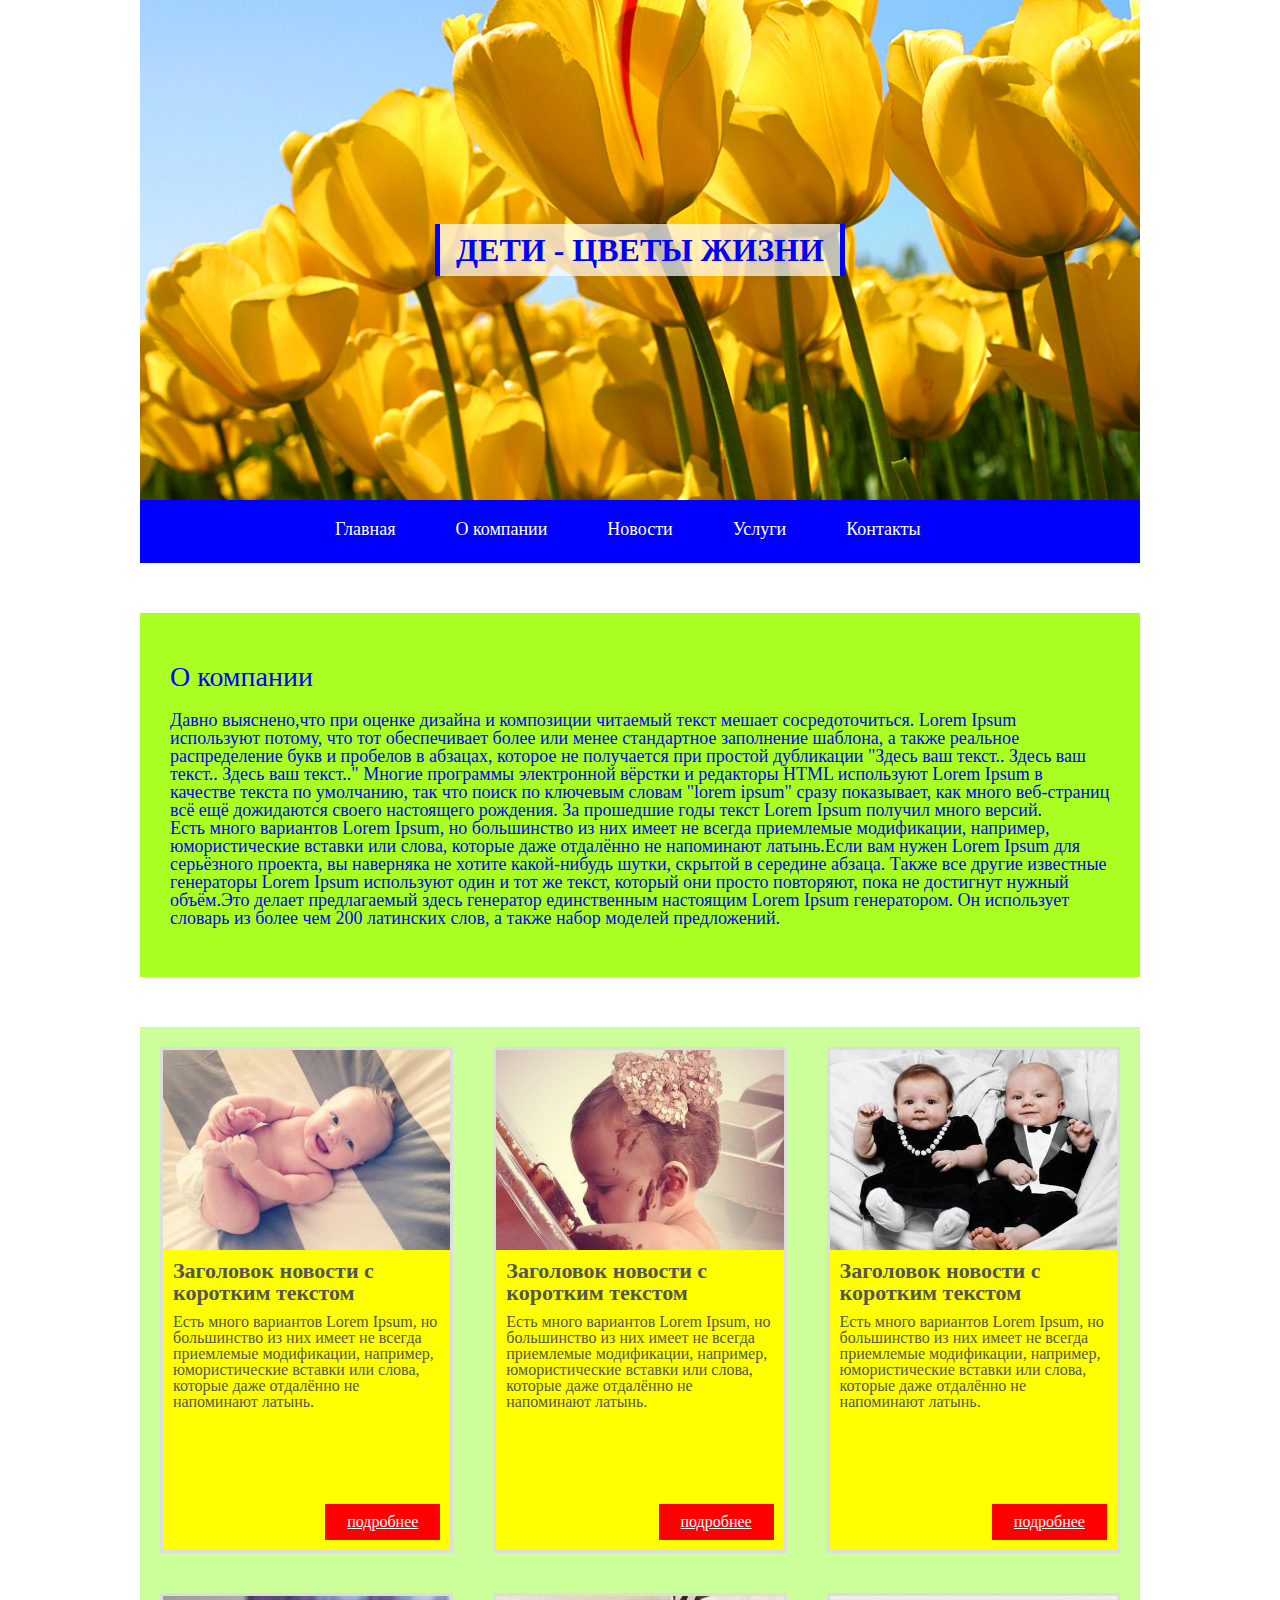
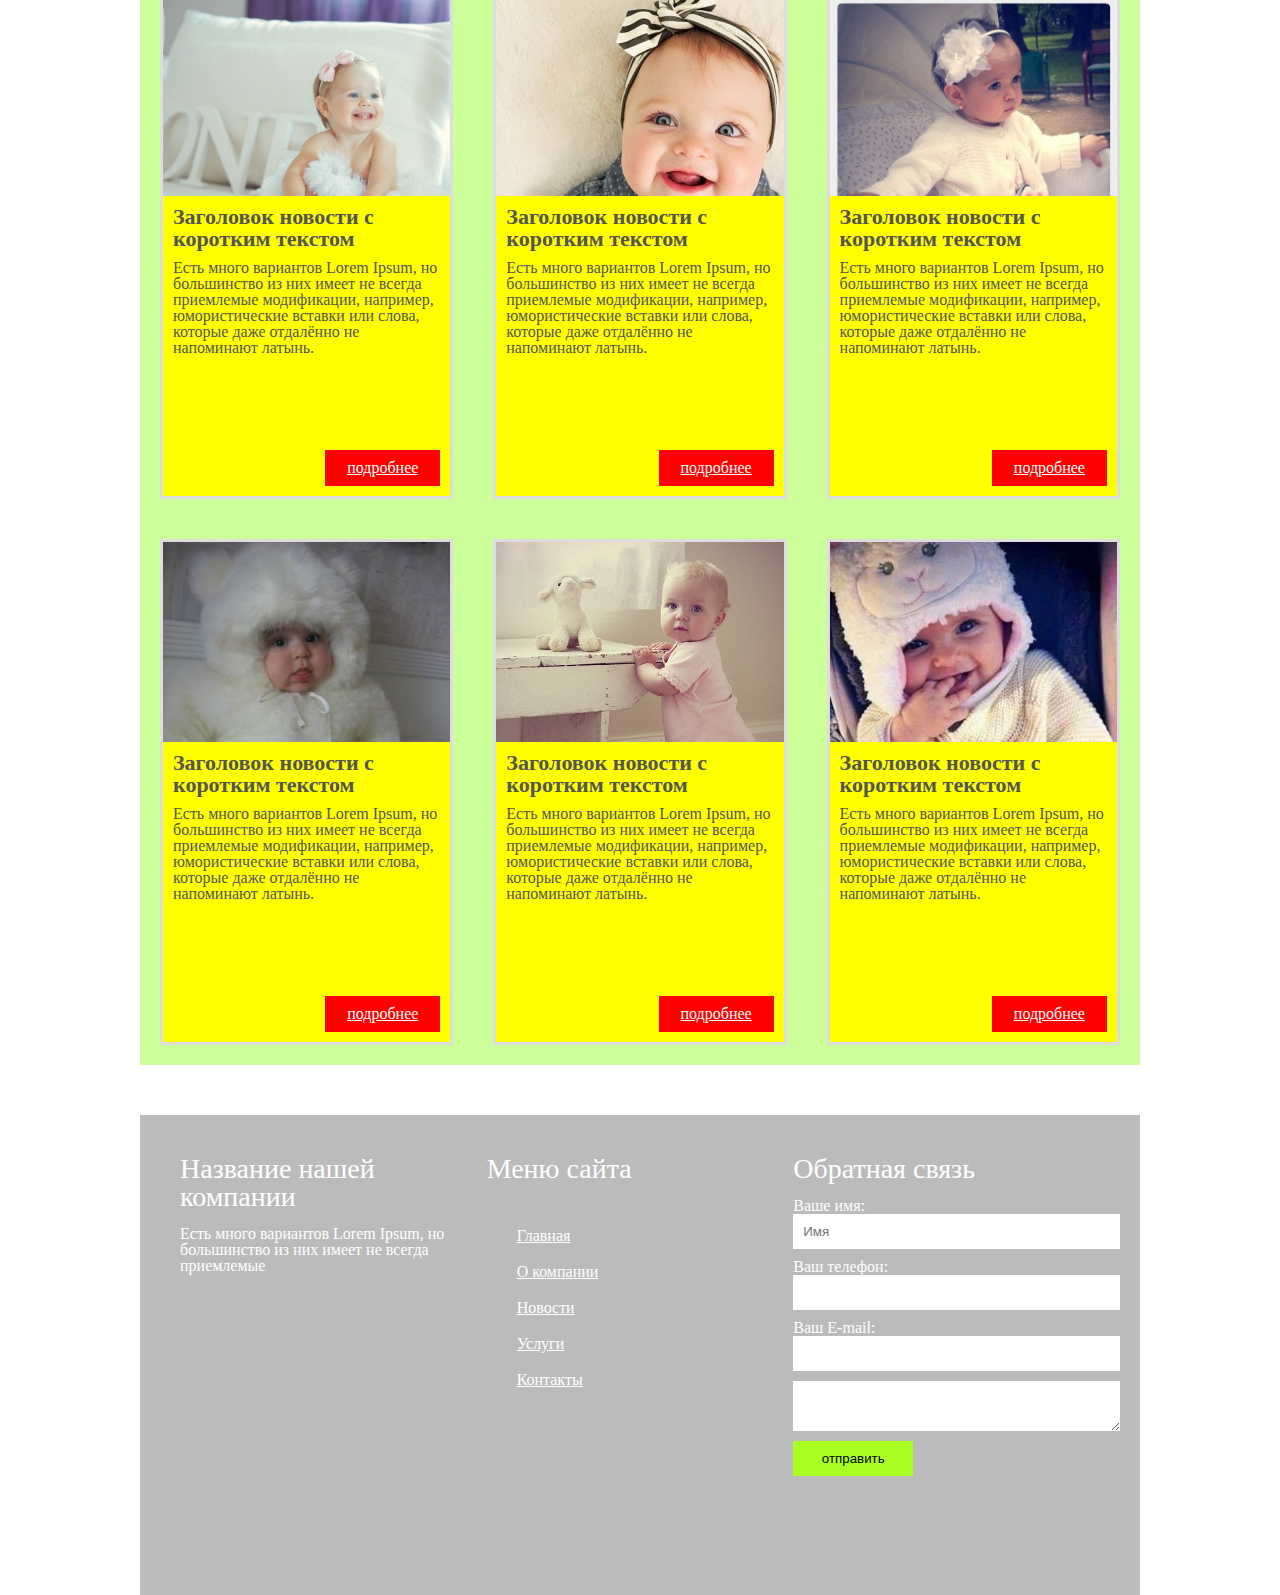
<file: Kids/index.html>
<!DOCTYPE html>
<html>
    <head>
        <title>Дети - цветы жизни</title>
        <meta charset="UTF-8">
        <meta name="viewport" content="width=device-width, initial-scale=1.0">
        <link rel="stylesheet" type="text/css" href="css/reset.css">
        <link rel="stylesheet" type="text/css" href="css/style.css">
        
        
    </head>
    <body>
        <section>
	<header>
           <h1>Дети - цветы жизни</h1>
        </header>
            <menu>
                <ul>
                    <li><a href="index.html">Главная</a></li>
                    <li><a href="#history">О компании</a></li>
                    <li><a href="#news">Новости</a></li>
                    <li><a href="#cend">Услуги</a></li>
                    <li><a href="#contacts">Контакты</a></li>
                </ul>
            </menu>
	    <center>
	    <page>
                <h2 id="history">О компании</h2>
                <p>Давно выяснено,что при оценке дизайна и композиции читаемый текст мешает сосредоточиться.
                Lorem Ipsum используют потому, что тот обеспечивает более или менее стандартное заполнение 
                шаблона, а также реальное распределение букв и пробелов в абзацах, которое не получается 
                при простой дубликации "Здесь ваш текст.. Здесь ваш текст.. Здесь ваш текст.." 
                Многие программы электронной вёрстки и редакторы HTML используют Lorem Ipsum в качестве 
                текста по умолчанию, так что поиск по ключевым словам "lorem ipsum" сразу показывает, как 
                много веб-страниц всё ещё дожидаются своего настоящего рождения. За прошедшие годы текст Lorem Ipsum получил много версий.</p>
                
	        <p>Есть много вариантов Lorem Ipsum, но большинство из них имеет не всегда приемлемые 
                   модификации, например, юмористические вставки или слова, которые даже отдалённо не 
                   напоминают латынь.Если вам нужен Lorem Ipsum для серьёзного проекта, вы наверняка не 
                   хотите какой-нибудь шутки, скрытой в середине абзаца. Также все другие известные 
                   генераторы Lorem Ipsum используют один и тот же текст, который они просто повторяют, 
                   пока не достигнут нужный объём.Это делает предлагаемый здесь генератор единственным 
                   настоящим Lorem Ipsum генератором. Он использует словарь из более чем 200 латинских слов, 
                   а также набор моделей предложений. </p>
            </page>
		<news>
			<div id="news">
                            <foto style="background-image: url(images/1.jpg)"></foto>
                            <h3>Заголовок новости с коротким текстом</h3>
                            <p>Есть много вариантов Lorem Ipsum, но большинство из них имеет не всегда приемлемые 
                   модификации, например, юмористические вставки или слова, которые даже отдалённо не 
                   напоминают латынь.</p>
                      <a href="">подробнее</a>      
                        </div>
			<div>
                            <foto style="background-image: url(images/2.jpg)"></foto>
                             <h3> Заголовок новости с коротким текстом</h3>
                             <p>Есть много вариантов Lorem Ipsum, но большинство из них имеет не всегда приемлемые 
                   модификации, например, юмористические вставки или слова, которые даже отдалённо не 
                   напоминают латынь.</p>
                              <a href="">подробнее</a> 
                        </div>
			<div>
                            <foto style="background-image: url(images/3.jpg)"></foto>
                             <h3> Заголовок новости с коротким текстом</h3>
                             <p>Есть много вариантов Lorem Ipsum, но большинство из них имеет не всегда приемлемые 
                   модификации, например, юмористические вставки или слова, которые даже отдалённо не 
                   напоминают латынь.</p>
                              <a href="">подробнее</a> 
                        </div>
                    <div>
                            <foto style="background-image: url(images/4.jpg)"></foto>
                            <h3>Заголовок новости с коротким текстом</h3>
                            <p>Есть много вариантов Lorem Ipsum, но большинство из них имеет не всегда приемлемые 
                   модификации, например, юмористические вставки или слова, которые даже отдалённо не 
                   напоминают латынь.</p>
                      <a href="">подробнее</a>      
                        </div>
			<div>
                            <foto style="background-image: url(images/5.jpg)"></foto>
                             <h3> Заголовок новости с коротким текстом</h3>
                             <p>Есть много вариантов Lorem Ipsum, но большинство из них имеет не всегда приемлемые 
                   модификации, например, юмористические вставки или слова, которые даже отдалённо не 
                   напоминают латынь.</p>
                              <a href="">подробнее</a> 
                        </div>
			<div>
                            <foto style="background-image: url(images/6.jpg)"></foto>
                             <h3> Заголовок новости с коротким текстом</h3>
                             <p>Есть много вариантов Lorem Ipsum, но большинство из них имеет не всегда приемлемые 
                   модификации, например, юмористические вставки или слова, которые даже отдалённо не 
                   напоминают латынь.</p>
                              <a href="">подробнее</a> 
                        </div>
                     <div id="cend">
                            <foto style="background-image: url(images/7.jpg)"></foto>
                            <h3>Заголовок новости с коротким текстом</h3>
                            <p>Есть много вариантов Lorem Ipsum, но большинство из них имеет не всегда приемлемые 
                   модификации, например, юмористические вставки или слова, которые даже отдалённо не 
                   напоминают латынь.</p>
                      <a href="">подробнее</a>      
                        </div>
			<div>
                            <foto style="background-image: url(images/8.jpg)"></foto>
                             <h3> Заголовок новости с коротким текстом</h3>
                             <p>Есть много вариантов Lorem Ipsum, но большинство из них имеет не всегда приемлемые 
                   модификации, например, юмористические вставки или слова, которые даже отдалённо не 
                   напоминают латынь.</p>
                              <a href="">подробнее</a> 
                        </div>
			<div>
                            <foto style="background-image: url(images/9.jpg)"></foto>
                             <h3> Заголовок новости с коротким текстом</h3>
                             <p>Есть много вариантов Lorem Ipsum, но большинство из них имеет не всегда приемлемые 
                   модификации, например, юмористические вставки или слова, которые даже отдалённо не 
                   напоминают латынь.</p>
                              <a href="">подробнее</a> 
                        </div>
		</news>
		</center>
	<footer>
            <div id="contacts">
                <h6>Название нашей компании</h6>
                <p>Есть много вариантов Lorem Ipsum, но большинство из них имеет не всегда приемлемые </p>
            </div>
            <div>
                <h6>Меню сайта</h6>
                 <ul>
                    <li><a href="index.html">Главная</a></li>
                    <li><a href="#history">О компании</a></li>
                    <li><a href="#news">Новости</a></li>
                    <li><a href="#cend">Услуги</a></li>
                    <li><a href="#contacts">Контакты</a></li>
                </ul>
            </div>
            <div>
                <h6>Обратная связь</h6>
                <form>
                    <p>Ваше имя:</p>
                    <input type="text" name="name" value="" placeholder="Имя">
                    <p>Ваш телефон:</p>
                    <input type="text" name="tel" value="">
                    <p>Ваш E-mail:</p>
                    <input type="text" name="mail" value="">
                    <textarea name="comment"></textarea>
                    <input class="send" type="submit" name="send" value="отправить">
                </form>
            </div>

	</footer>
	</section>
        
    </body>
</html>
</file>
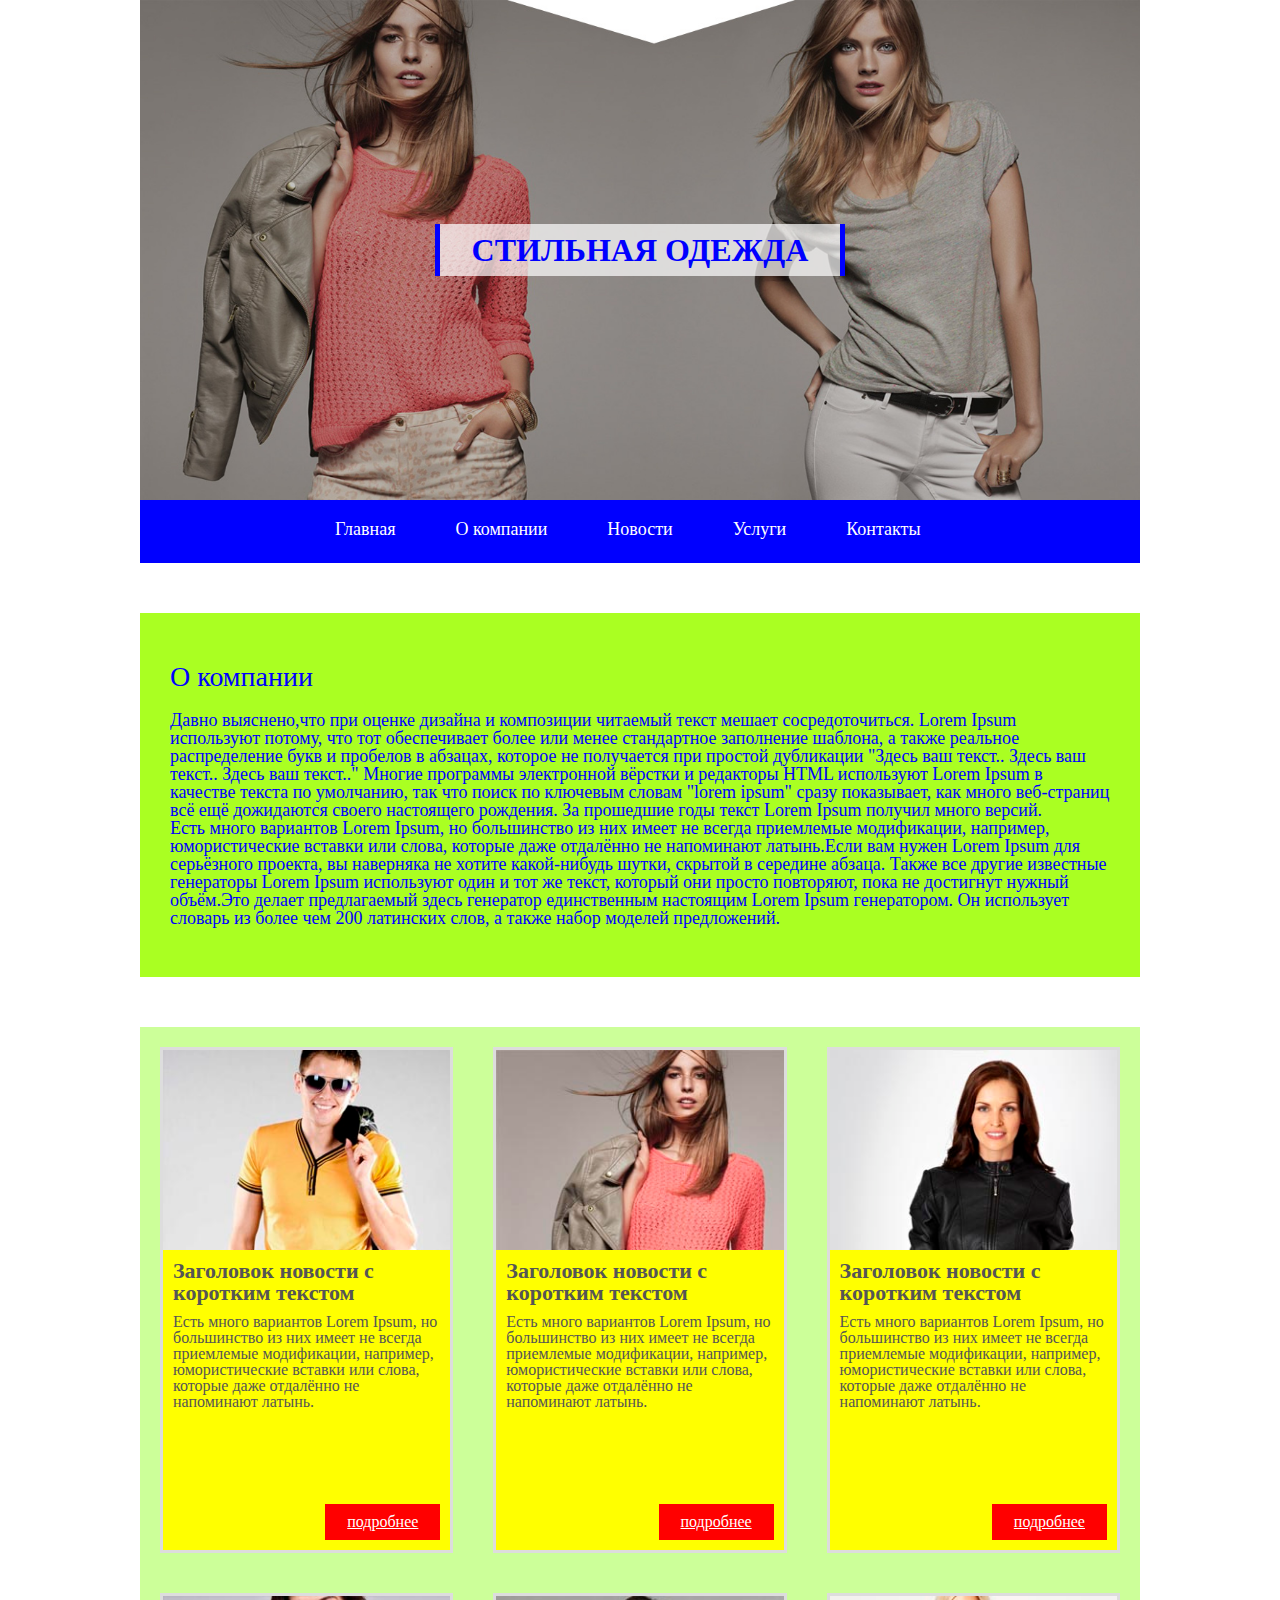
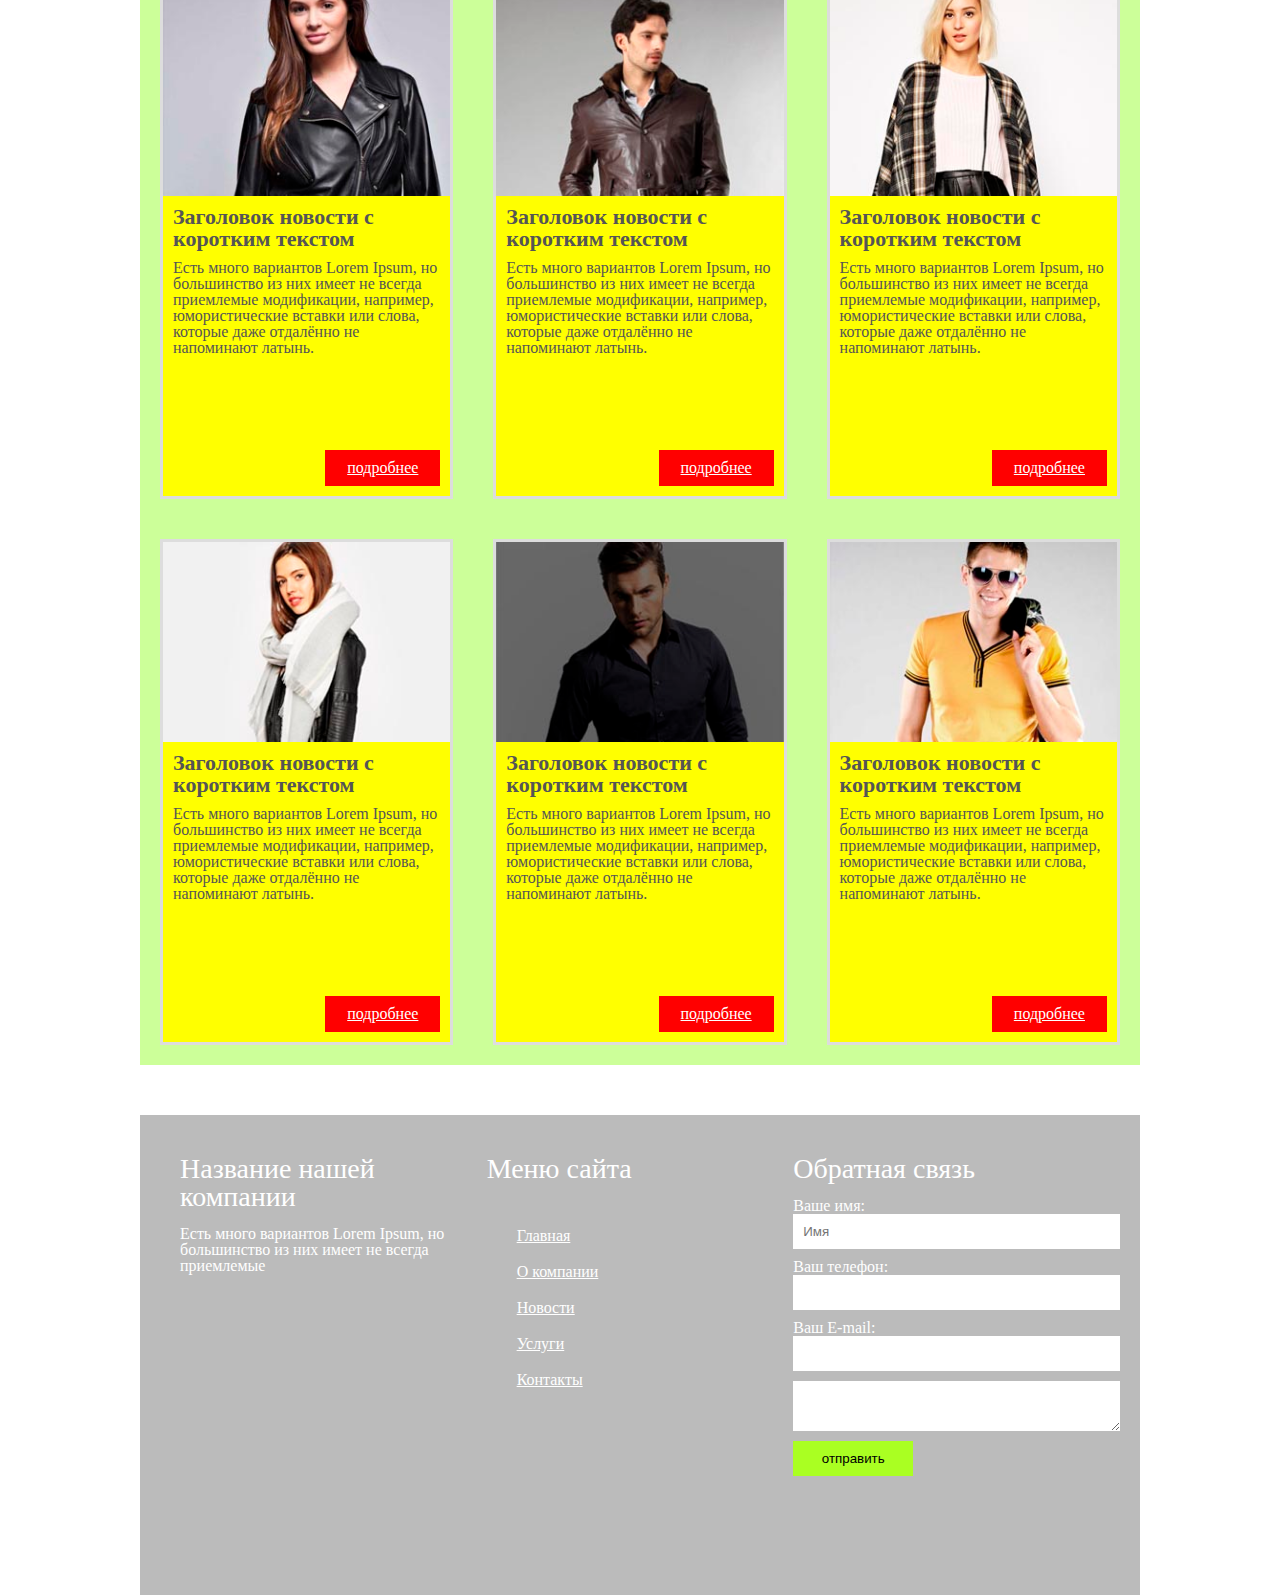
<file: Madd/index.html>
<!DOCTYPE html>
<html>
    <head>
        <title>Стильная одежда</title>
        <meta charset="UTF-8">
        <meta name="viewport" content="width=device-width, initial-scale=1.0">
        <link rel="stylesheet" type="text/css" href="css/reset.css">
        <link rel="stylesheet" type="text/css" href="css/style.css">
        
        
    </head>
    <body>
        <section>
	<header>
           <h1>Стильная одежда</h1>
        </header>
            <menu>
                <ul>
                    <li><a href="index.html">Главная</a></li>
                    <li><a href="#history">О компании</a></li>
                    <li><a href="#news">Новости</a></li>
                    <li><a href="#cend">Услуги</a></li>
                    <li><a href="#contacts">Контакты</a></li>
                </ul>
            </menu>
	    <center>
	    <page>
                <h2 id="history">О компании</h2>
                <p>Давно выяснено,что при оценке дизайна и композиции читаемый текст мешает сосредоточиться.
                Lorem Ipsum используют потому, что тот обеспечивает более или менее стандартное заполнение 
                шаблона, а также реальное распределение букв и пробелов в абзацах, которое не получается 
                при простой дубликации "Здесь ваш текст.. Здесь ваш текст.. Здесь ваш текст.." 
                Многие программы электронной вёрстки и редакторы HTML используют Lorem Ipsum в качестве 
                текста по умолчанию, так что поиск по ключевым словам "lorem ipsum" сразу показывает, как 
                много веб-страниц всё ещё дожидаются своего настоящего рождения. За прошедшие годы текст Lorem Ipsum получил много версий.</p>
                
	        <p>Есть много вариантов Lorem Ipsum, но большинство из них имеет не всегда приемлемые 
                   модификации, например, юмористические вставки или слова, которые даже отдалённо не 
                   напоминают латынь.Если вам нужен Lorem Ipsum для серьёзного проекта, вы наверняка не 
                   хотите какой-нибудь шутки, скрытой в середине абзаца. Также все другие известные 
                   генераторы Lorem Ipsum используют один и тот же текст, который они просто повторяют, 
                   пока не достигнут нужный объём.Это делает предлагаемый здесь генератор единственным 
                   настоящим Lorem Ipsum генератором. Он использует словарь из более чем 200 латинских слов, 
                   а также набор моделей предложений. </p>
            </page>
		<news>
			<div id="news">
                            <foto style="background-image: url(images/col1.jpg)"></foto>
                            <h3>Заголовок новости с коротким текстом</h3>
                            <p>Есть много вариантов Lorem Ipsum, но большинство из них имеет не всегда приемлемые 
                   модификации, например, юмористические вставки или слова, которые даже отдалённо не 
                   напоминают латынь.</p>
                      <a href="">подробнее</a>      
                        </div>
			<div>
                            <foto style="background-image: url(images/col2.jpg)"></foto>
                             <h3> Заголовок новости с коротким текстом</h3>
                             <p>Есть много вариантов Lorem Ipsum, но большинство из них имеет не всегда приемлемые 
                   модификации, например, юмористические вставки или слова, которые даже отдалённо не 
                   напоминают латынь.</p>
                              <a href="">подробнее</a> 
                        </div>
			<div>
                            <foto style="background-image: url(images/col3.jpg)"></foto>
                             <h3> Заголовок новости с коротким текстом</h3>
                             <p>Есть много вариантов Lorem Ipsum, но большинство из них имеет не всегда приемлемые 
                   модификации, например, юмористические вставки или слова, которые даже отдалённо не 
                   напоминают латынь.</p>
                              <a href="">подробнее</a> 
                        </div>
                    <div>
                            <foto style="background-image: url(images/col4.jpg)"></foto>
                            <h3>Заголовок новости с коротким текстом</h3>
                            <p>Есть много вариантов Lorem Ipsum, но большинство из них имеет не всегда приемлемые 
                   модификации, например, юмористические вставки или слова, которые даже отдалённо не 
                   напоминают латынь.</p>
                      <a href="">подробнее</a>      
                        </div>
			<div>
                            <foto style="background-image: url(images/col5.jpg)"></foto>
                             <h3> Заголовок новости с коротким текстом</h3>
                             <p>Есть много вариантов Lorem Ipsum, но большинство из них имеет не всегда приемлемые 
                   модификации, например, юмористические вставки или слова, которые даже отдалённо не 
                   напоминают латынь.</p>
                              <a href="">подробнее</a> 
                        </div>
			<div>
                            <foto style="background-image: url(images/col6.jpg)"></foto>
                             <h3> Заголовок новости с коротким текстом</h3>
                             <p>Есть много вариантов Lorem Ipsum, но большинство из них имеет не всегда приемлемые 
                   модификации, например, юмористические вставки или слова, которые даже отдалённо не 
                   напоминают латынь.</p>
                              <a href="">подробнее</a> 
                        </div>
                     <div id="cend">
                            <foto style="background-image: url(images/col7.jpg)"></foto>
                            <h3>Заголовок новости с коротким текстом</h3>
                            <p>Есть много вариантов Lorem Ipsum, но большинство из них имеет не всегда приемлемые 
                   модификации, например, юмористические вставки или слова, которые даже отдалённо не 
                   напоминают латынь.</p>
                      <a href="">подробнее</a>      
                        </div>
			<div>
                            <foto style="background-image: url(images/col8.jpg)"></foto>
                             <h3> Заголовок новости с коротким текстом</h3>
                             <p>Есть много вариантов Lorem Ipsum, но большинство из них имеет не всегда приемлемые 
                   модификации, например, юмористические вставки или слова, которые даже отдалённо не 
                   напоминают латынь.</p>
                              <a href="">подробнее</a> 
                        </div>
			<div>
                            <foto style="background-image: url(images/col1.jpg)"></foto>
                             <h3> Заголовок новости с коротким текстом</h3>
                             <p>Есть много вариантов Lorem Ipsum, но большинство из них имеет не всегда приемлемые 
                   модификации, например, юмористические вставки или слова, которые даже отдалённо не 
                   напоминают латынь.</p>
                              <a href="">подробнее</a> 
                        </div>
		</news>
		</center>
	<footer>
            <div id="contacts">
                <h6>Название нашей компании</h6>
                <p>Есть много вариантов Lorem Ipsum, но большинство из них имеет не всегда приемлемые </p>
            </div>
            <div>
                <h6>Меню сайта</h6>
                 <ul>
                    <li><a href="index.html">Главная</a></li>
                    <li><a href="#history">О компании</a></li>
                    <li><a href="#news">Новости</a></li>
                    <li><a href="#cend">Услуги</a></li>
                    <li><a href="#contacts">Контакты</a></li>
                </ul>
            </div>
            <div>
                <h6>Обратная связь</h6>
                <form>
                    <p>Ваше имя:</p>
                    <input type="text" name="name" value="" placeholder="Имя">
                    <p>Ваш телефон:</p>
                    <input type="text" name="tel" value="">
                    <p>Ваш E-mail:</p>
                    <input type="text" name="mail" value="">
                    <textarea name="comment"></textarea>
                    <input class="send" type="submit" name="send" value="отправить">
                </form>
            </div>

	</footer>
	</section>
        
    </body>
</html>
</file>
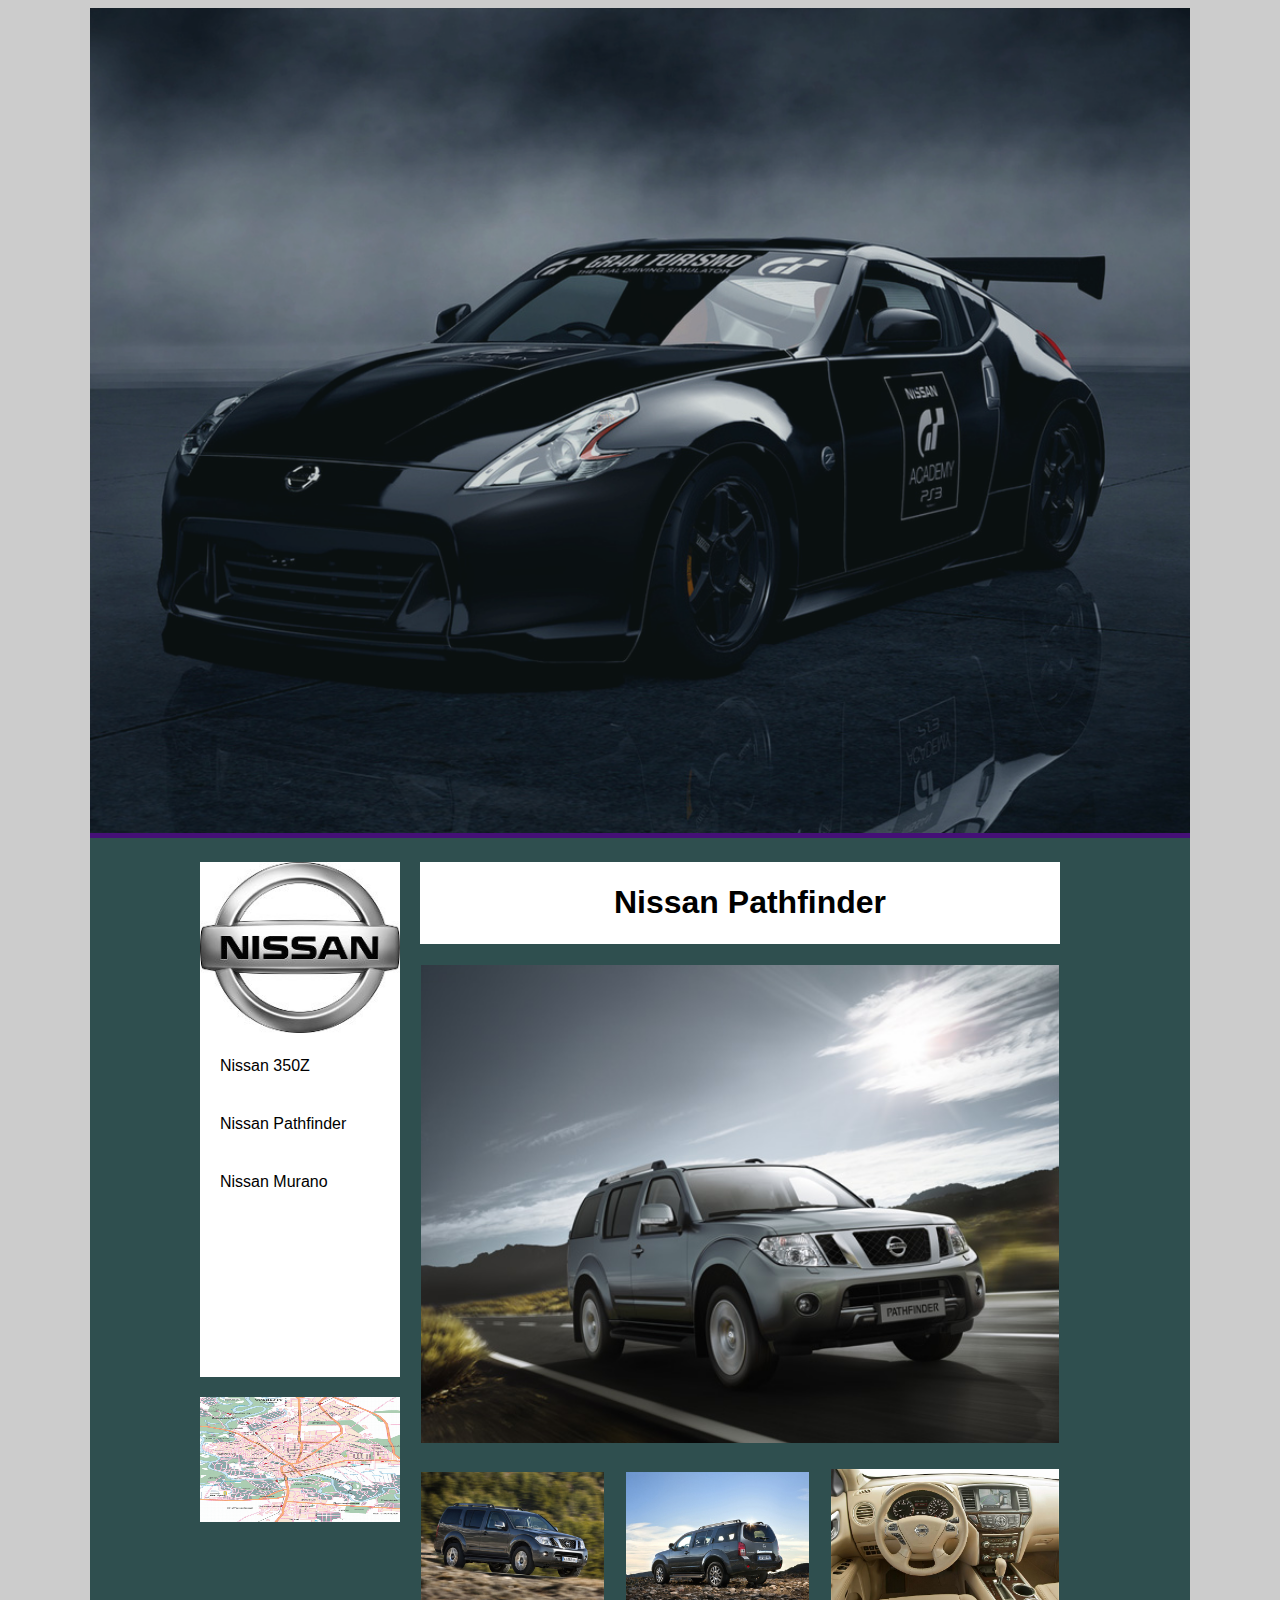
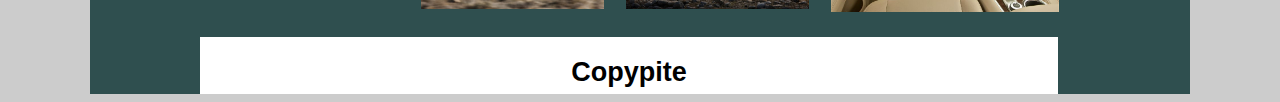
<file: Auto/pathfinder.html>
<!DOCTYPE html>
<html>
<head>
<meta  charset="utf-8">
<title>Nissan</title>
<link href="CSS/style.css" rel="stylesheet" type="text/css"/>
<script src="js/jquery-1.11.0.min.js"></script>
<script src="js/script.js"></script>
</head>
<body>
	<div id="wrapper">
	    <div id="header"><img src="images/e1.jpg"  alt="�����" /></div>
		
		<div id="content">
		
		<div id="nav">
	    <ul>
		<li><a title="�� �������" href="index.html"><img src="images/header.jpg" alt="�������"></a></li>
		<li><a href="350z.html" title="Nissan 350Z">Nissan 350Z</a></li>
		<li><a href="pathfinder.html" title="Nissan Pathfinder">Nissan Pathfinder</a></li>
		<li><a href="murano.html" title="Nissan Murano">Nissan Murano</a></li>
		</ul>
		<div id="map"><img src="images/4.png"  alt="Map"></div>
		</div>
		
		<div id="main"></div>
		<table>
		<tr>
		<th  id="main_title" colspan="3"><h1>Nissan Pathfinder</h1></th>
		</tr>
		<tr class="big_pic">
		<td colspan="3"><img id="preview" src="images/prev.jpg"></td>
		</tr>
		<tr class="small_pic">
		<td><img onclick="SetImg(this.src)" src="images/pathfinder_01.jpg"></td>
		<td><img onclick="SetImg(this.src)" src="images/pathfinder_02.jpg"></td>
		<td><img onclick="SetImg(this.src)" src="images/pathfinder_7.jpg"></td>
		</tr>
		</table>
		</div>
		
		<div id="footer"><h2>Copypite</h2></div>


	</div>
</body>
</html>
</file>
<file: Kids/css/style.css>
body { 
    margin: 0;
}
p, h1, h2, h3, h4, h5, h6 { 
    margin: 0;
}
b { 
    font-weight: bold; /*жирный текст*/
}
i {
    font-style: italic; /*курсив*/
}

section { 
    width: 1000px;  
    background: #fff; 
    margin: 0 auto;
}

header { 
    position: relative; 
    width: 100%; 
    height: 500px; 
    background: #ddd; 
   /* background: #ddd url(../images/Tulips.jpg) no-repeat center;*/
   /* margin: 0 0 50px 0;*/ /*Верхний Правый Нижний Левый отступ Внешний */
    margin: 0; 
    background-size: cover; 
    background-repeat: no-repeat; 
    background-position: center;
    background-image: url(../images/Tulips.jpg); /*вставляем картинку, выходим на уровень верх*/
    /*background-attachment: fixed;  изображ не двигается при прокрутке*/
    /*border-bottom: 5px solid #00f;*/
}
header h1 {
    position: absolute; 
    display: block; 
    color: #00f; 
    font-weight: bold; 
    text-transform: uppercase; /*большие буквы*/
    text-align: center; 
    width: 400px; /*ширина*/
    height: 27px; /*высота*/
    top: 0; 
    bottom: 0; 
    left: 0; 
    right: 0; 
    margin: auto; /*отступ внешний*/
    padding: 10px 0 15px; /*внутрений отступ*/
    background: rgba(255, 255, 255, 0.7); /*прозрачный фон*/
    border-left: 5px solid #00f;
    border-right: 5px solid #00f;
    font-size: 32px;
}
menu {
    position: relative;
    display: block;
    margin-bottom: 50px;
    width: 100%;
    /*height: 70px;*/
    background: #00f;
}
menu ul {
   overflow: hidden;
   width: 670px;
   margin: 0 auto; /*оцентровать по центру*/
}
menu ul li {
    float: left;
    
} 
menu ul li a {
    font-size: 18px;
    padding: 20px 30px 25px;
    display: block;
    color: #fff;
    text-decoration: none; /*убрать подчеркивание у ссылки*/
}
center { 
    width: 100%; 
    height: auto; 
    background: #fff; 
    margin-bottom: 50px;
}

page { 
    display: block; 
    width: calc(100% - 60px); 
    height: auto; 
    text-align: left; 
    background: #af2; 
    padding: 50px 30px;
}
page h2 {
    font-size: 28px;
    margin-bottom: 20px;
    color: #00f;
}
page p {
    color:#00f; 
    font-size: 18px;
}
page q {
    display: block;
    color: #777;
    margin-top: 10px;
}
page p span { 
    font-size: 33px; 
    color: #789;
}

news { 
    position: relative; 
    display: block; 
    overflow: hidden; 
    width: 100%;  
    background: #cf9;
    color: #555;
    margin-top: 50px;
}
news div {
    position: relative; 
    width: calc(33.33% - 46px); 
    margin: 20px; 
    text-align: left; 
    height: 500px; 
    background: #ff0; 
    border: 3px solid #ddd; /*параметры рамки */
    float: left; /*обтекание по левому краю*/
}
news div foto {
    width: 100%; 
    height: 200px; 
    display:  block; 
    background-size: cover; /* Масштабируем фон */
    background-repeat: no-repeat; /*Устанавливает одно фоновое изображение в элементе без его повторений,  */
}
news div h3 {
    margin: 10px; 
    font-size: 22px; 
    font-weight: bold;
}
news div p {
    margin:  10px;
}
news div a {
    position: absolute; 
    right: 10px; 
    bottom: 10px;
    display: block; 
    width: 95px; 
    text-align: center; 
    padding: 10px; 
    background: #f00; 
    color: #fff;
}

footer { 
    display: block; 
    overflow: hidden;
    height: 400px; 
    background: #bbb;
    color: #fff;
    padding: 40px;
} 
footer div {
    position: relative;
    display: block;
    width: 33.33%;
    height: 100%;
    float: left;
    /*background: #777;*/
    /*border: 1px solid #fff;*/
}
footer div h6 {
    font-size: 28px;
    margin-bottom: 15px;
}
footer div ul {
    padding: 20px;
}
footer div ul li {
    /*margin: 10px;*/
    padding: 10px;
}
footer div ul li a {
    color: #fff;
   
}

footer div form {
    display: block;
    width: 100%;
}
footer div form input {
    display: block;
    width: 100%;
    margin-bottom: 10px;
    padding: 10px;
    border: none;
}
footer div form input.send {
    width: 120px;
    background: #af2;
}
footer div form textarea {
    display: block;
    width: 100%;
    margin-bottom: 10px;
    padding: 10px;
    border: none;
}
</file>
<file: Madd/css/style.css>
body { 
    margin: 0;
}
p, h1, h2, h3, h4, h5, h6 { 
    margin: 0;
}
b { 
    font-weight: bold; /*жирный текст*/
}
i {
    font-style: italic; /*курсив*/
}

section { 
    width: 1000px;  
    background: #fff; 
    margin: 0 auto;
}

header { 
    position: relative; 
    width: 100%; 
    height: 500px; 
    background: #ddd; 
   /* background: #ddd url(../images/Tulips.jpg) no-repeat center;*/
   /* margin: 0 0 50px 0;*/ /*Верхний Правый Нижний Левый отступ Внешний */
    margin: 0; 
    background-size: cover; 
    background-repeat: no-repeat; 
    background-position: center;
    background-image: url(../images/photohead.jpg); /*вставляем картинку, выходим на уровень верх*/
    /*background-attachment: fixed;  изображ не двигается при прокрутке*/
    /*border-bottom: 5px solid #00f;*/
}
header h1 {
    position: absolute; 
    display: block; 
    color: #00f; 
    font-weight: bold; 
    text-transform: uppercase; /*большие буквы*/
    text-align: center; 
    width: 400px; /*ширина*/
    height: 27px; /*высота*/
    top: 0; 
    bottom: 0; 
    left: 0; 
    right: 0; 
    margin: auto; /*отступ внешний*/
    padding: 10px 0 15px; /*внутрений отступ*/
    background: rgba(255, 255, 255, 0.7); /*прозрачный фон*/
    border-left: 5px solid #00f;
    border-right: 5px solid #00f;
    font-size: 32px;
}
menu {
    position: relative;
    display: block;
    margin-bottom: 50px;
    width: 100%;
    /*height: 70px;*/
    background: #00f;
}
menu ul {
   overflow: hidden;
   width: 670px;
   margin: 0 auto; /*оцентровать по центру*/
}
menu ul li {
    float: left;
    
} 
menu ul li a {
    font-size: 18px;
    padding: 20px 30px 25px;
    display: block;
    color: #fff;
    text-decoration: none; /*убрать подчеркивание у ссылки*/
}
center { 
    width: 100%; 
    height: auto; 
    background: #fff; 
    margin-bottom: 50px;
}

page { 
    display: block; 
    width: calc(100% - 60px); 
    height: auto; 
    text-align: left; 
    background: #af2; 
    padding: 50px 30px;
}
page h2 {
    font-size: 28px;
    margin-bottom: 20px;
    color: #00f;
}
page p {
    color:#00f; 
    font-size: 18px;
}
page q {
    display: block;
    color: #777;
    margin-top: 10px;
}
page p span { 
    font-size: 33px; 
    color: #789;
}

news { 
    position: relative; 
    display: block; 
    overflow: hidden; 
    width: 100%;  
    background: #cf9;
    color: #555;
    margin-top: 50px;
}
news div {
    position: relative; 
    width: calc(33.33% - 46px); 
    margin: 20px; 
    text-align: left; 
    height: 500px; 
    background: #ff0; 
    border: 3px solid #ddd; /*параметры рамки */
    float: left; /*обтекание по левому краю*/
}
news div foto {
    width: 100%; 
    height: 200px; 
    display:  block; 
    background-size: cover; /* Масштабируем фон */
    background-repeat: no-repeat; /*Устанавливает одно фоновое изображение в элементе без его повторений,  */
}
news div h3 {
    margin: 10px; 
    font-size: 22px; 
    font-weight: bold;
}
news div p {
    margin:  10px;
}
news div a {
    position: absolute; 
    right: 10px; 
    bottom: 10px;
    display: block; 
    width: 95px; 
    text-align: center; 
    padding: 10px; 
    background: #f00; 
    color: #fff;
}

footer { 
    display: block; 
    overflow: hidden;
    height: 400px; 
    background: #bbb;
    color: #fff;
    padding: 40px;
} 
footer div {
    position: relative;
    display: block;
    width: 33.33%;
    height: 100%;
    float: left;
    /*background: #777;*/
    /*border: 1px solid #fff;*/
}
footer div h6 {
    font-size: 28px;
    margin-bottom: 15px;
}
footer div ul {
    padding: 20px;
}
footer div ul li {
    /*margin: 10px;*/
    padding: 10px;
}
footer div ul li a {
    color: #fff;
   
}

footer div form {
    display: block;
    width: 100%;
}
footer div form input {
    display: block;
    width: 100%;
    margin-bottom: 10px;
    padding: 10px;
    border: none;
}
footer div form input.send {
    width: 120px;
    background: #af2;
}
footer div form textarea {
    display: block;
    width: 100%;
    margin-bottom: 10px;
    padding: 10px;
    border: none;
}
</file>
<file: Auto/CSS/style.css>
/*Сетка*/
body {
	background-color:#ccc;  /*цвет фона*/
}
#wrapper {
	width:1100px; /*ширина*/
	height:auto; /*высота*/
	margin:auto; /*внешний отступ, наш блок выровняется по середине экрана*/
	background-color:#2F4F4F;
}
#header {
	width:100%; /*ширина*/
	height:auto;
}
#header img{
	width:100%; 
	border-bottom:5px solid #4B0082;
}
#content {
	width:80%;
	height:auto;
	margin:0 10%; /*внешний отступ*/
}
#nav {
	width:200px;
	height:677px;
	float:left; /*обтекание*/
	margin-top:20px;
}
#nav ul{
	height:515px;
}
#nav img {
	width:100%;
	height:100%;
}
#map{
	width:200px;
	height:125px;
	margin-top:20px;
}
#map img {
	width:100%;
	height:100%;
}
#main{
	float:right; /*обтекание*/
	width:calc(100% - 200px);
}
#footer{
	width:78%;
	margin:0 10%;
	height:37px;
	padding-top:20px; /*внутренний отступ*/
	clear:both; /*обтекание выключить*/
}
/*Фон*/
#nav ul,#footer,#main_title,.small_card,.big_card {
	background-color:white;
}
/*Навигация*/
ul {
	padding:0;
	margin:0;
}
ul li {
	list-style:none; /*отключим маркер*/
}
ul li:nth-child(n+2){
	padding:20px;/*внутри списка применяем к элементам начиная со второго */
}
ul li:nth-child(n+2):hover {
	background-color:rgba(0,0,0,0.1); /*изменение при наведении*/
}
/*Ссылки*/
a, a:visited {
	color:black;
	text-decoration:none; /*выключить подчеркивание*/
}
table a {
	padding-left:27px; /*отступ слева*/
	width:auto;
	background-image: url("../images/Button.jpg"); /*вставляем изображение кнопки*/
	background-repeat:no-repeat; /*картинка не повторялась*/
	background-position:5px; /*позиция*/
	background-size:17px 17px; /*размер изображения*/
}
/*Текст*/
*{
    font-family: 'Trebuchet MS', Helvetica, sans-serif; /*правило применимо ко всем тегам*/
}
h1 {
	padding-left:20px; /* отступ слева*/
}
h2 {
	margin-top:0; /*убрать отступ сверху*/
}
small {
	color:#227dab;
	font-weight:bold; /*полу-жирный текст*/
	font-size:60%; /*размера*/ 
}
#footer{
	font-size:18px;
	font-weight:bold;
    text-align:center; /*выравнивание текста по центру*/
}
p {
	height:100px;
	overflow:hidden; /*если больше 100px то будем скрывать текст*/
	text-overflow:clip;
}
/*Таблица*/
table {
	border-spacing:20px; /*отступы между ячейками*/
	border-collapse: inherit;
    padding-top: 0;
    margin-top: 0;
    border: 0;

}
td,th{
    border: none; /*убрать */
}
.small_card {
	width:200px;
	border-bottom:5px solid #4B0082; /*рамка снизу*/
	padding:0;
	margin:0;
}
.small_card .content
{
    padding: 20px;
}
.small_card img {
	width:100%;
	height:100%;
}
/*Формы*/
.big_card {
	padding-top: 0;
    margin-top: 0;
}
.big_card img {
	width:400px;
	float:left;
}
form {
	width:calc (100% - 400px);
	float:right;
}
fieldset {
	border:none;
	padding:0 20px;
}
legend {
	font-size:16px;
	font-weight:bold;
	padding:20px 0;
}
input,select {
	padding-left:20px;
	background-color:#ececec;
    border-style: none;
    height: 30px;
	margin-bottom: 10px;
    width: calc(100% - 20px);
}
select {
	width:100%;
}
input[type=submit]{
	color:white;
	background-color:#4B0082;
	width:auto;
	border:none;
	margin:0;
	padding-left:27px;
	background-image: url("../images/Button-2.jpg");
    background-repeat: no-repeat;
    background-position: 5px;
    background-size: 17px 17px;
}
/*Дополнит страницы*/
.big_pic img,.small_pic img{
    width: 100%;
}
</file>
